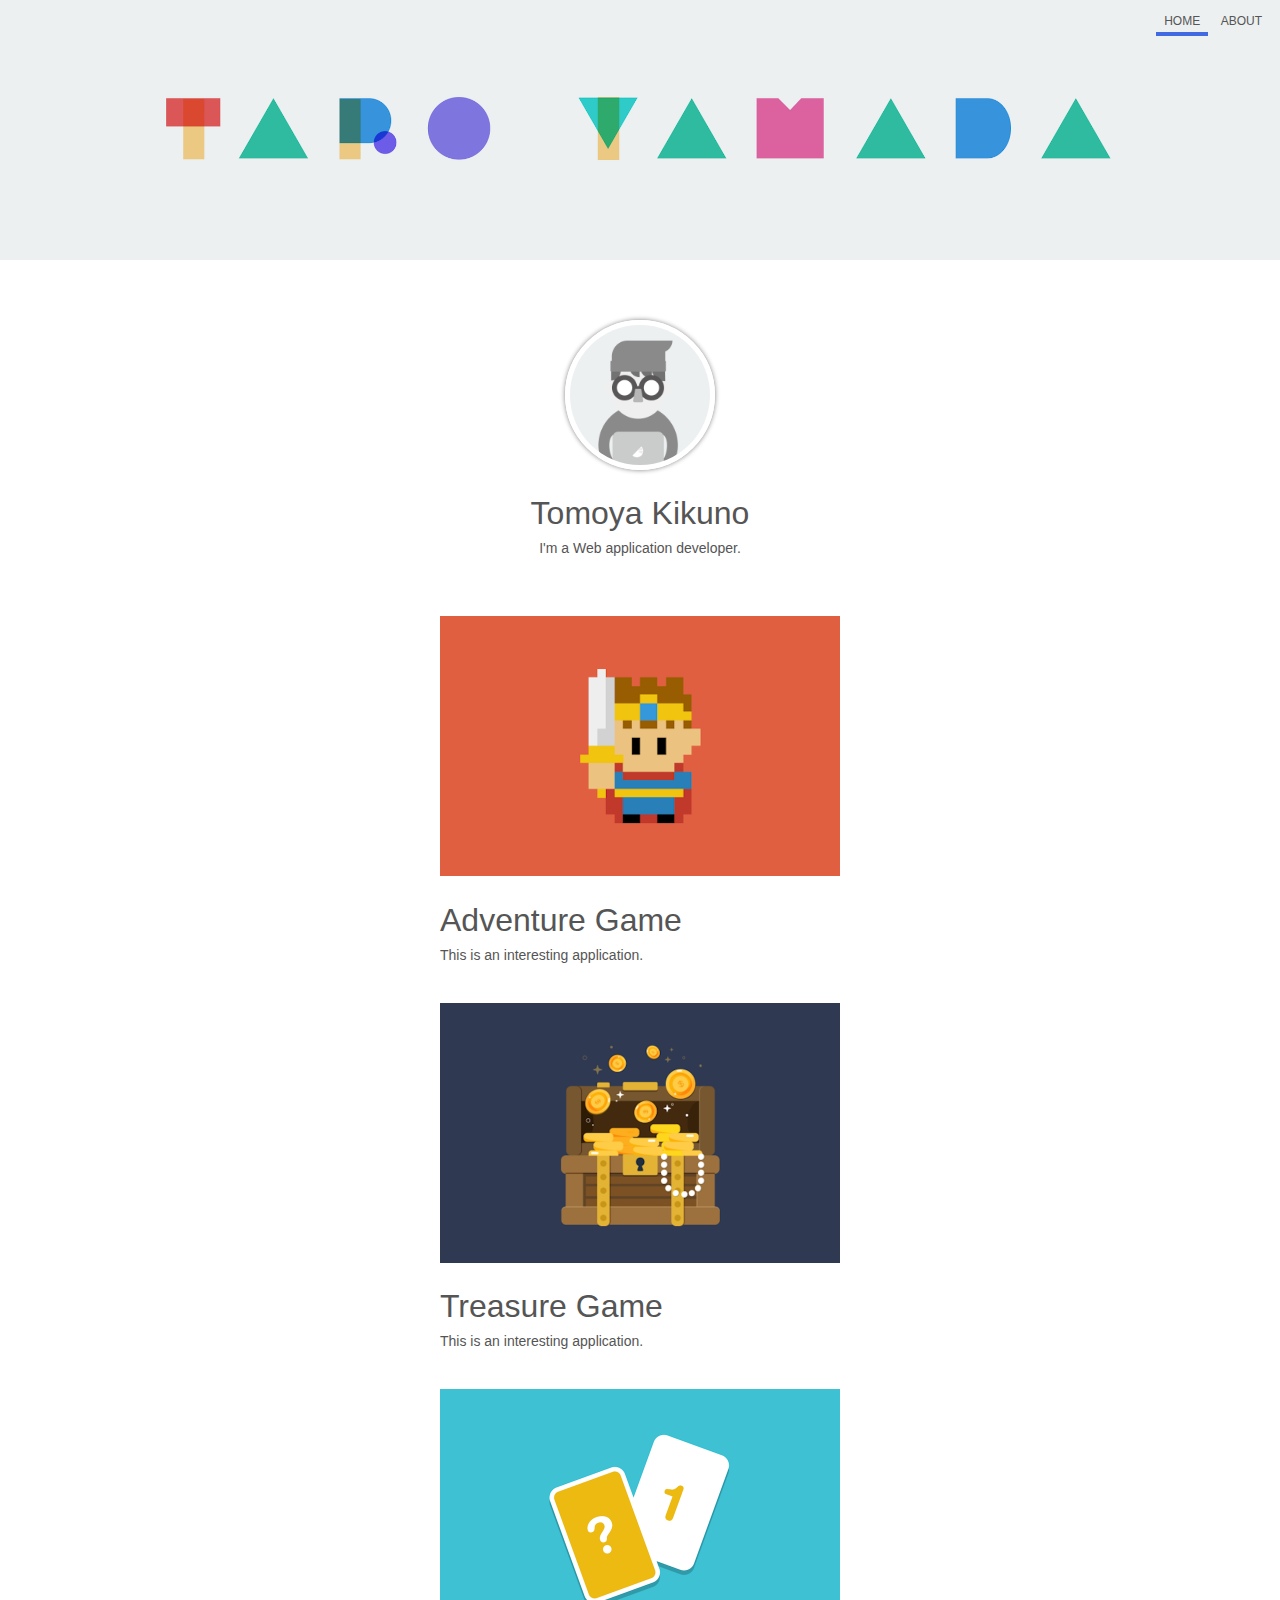
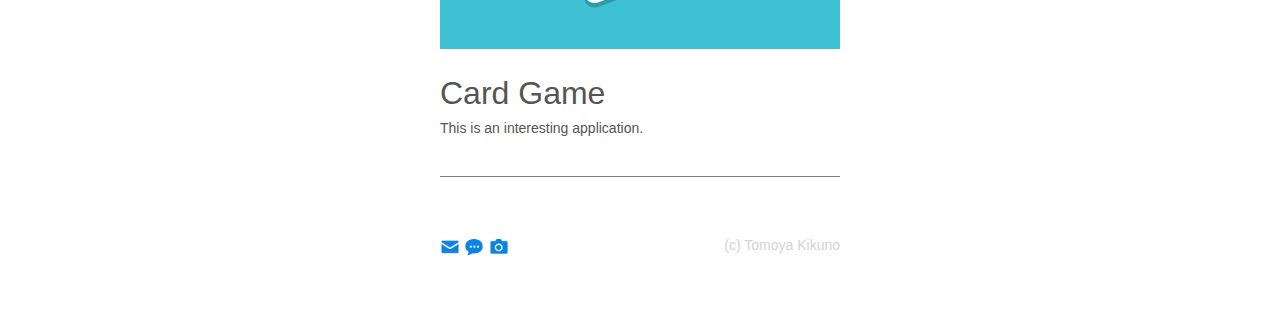
<file: index.html>
<!DOCTYPE html>
<html lang="ja">
  <head>
    <meta charset="utf-8">
    <title>Tomoya Kikuno's Portfolio</title>
    <link rel="icon" href="favicon.ico">
    <meta name="description" content="This is about portfolio of Tomoya Kikuno">
    <link rel="stylesheet" href="css/styles.css">
  </head>
  <body>
    <header>
      <nav>
        <ul>
          <li class="current">
            <a href="index.html">
              HOME
            </a>
          </li>
          <li>
            <a href="about.html">
              ABOUT
            </a>
          </li>
        </ul>
      </nav>
    </header>

    <section>
      <img src="img/taro.png" width="140" hight="140" alt="taro_icon" class="icon">
      <h1>Tomoya Kikuno</h1>
      <p>I'm a Web application developer.</p>
      <div class="works">
        <section>
          <img src="img/work1.png" width="400" height="260" alt="adventure game">
          <h1>Adventure Game</h1>
          <p>This is an interesting application.</p>
        </section>

        <section>
          <img src="img/work2.png" width="400" height="260" alt="treasure game">
          <h1>Treasure Game</h1>
          <p>This is an interesting application.</p>
        </section>

        <section>
          <img src="img/work3.png" width="400" height="260" alt="card game">
          <h1>Card Game</h1>
          <p>This is an interesting application.</p>
        </section>
    </div>
    </section>

    <footer>
      <ul>
        <li>
          <a href="mailto:tomoya.kikuno@gmail.com" target="_blank">
            <img src="img/mail.png" width="20" height="20" alt="send mail">
          </a>
        </li>
        <li>
          <a href="https://dotinstall.com" target="_blank">
            <img src="img/blog.png" width="20" height="20" alt="blog site">
          </a>
        </li>
        <li>
          <a href="https://dotinstall.com" target="_blank">
            <img src="img/photos.png" width="20" height="20" alt="photo site">
          </a>
        </li>
      </ul>
      <p>(c) Tomoya Kikuno</p>
    </footer>
  </body>
</html>
</file>
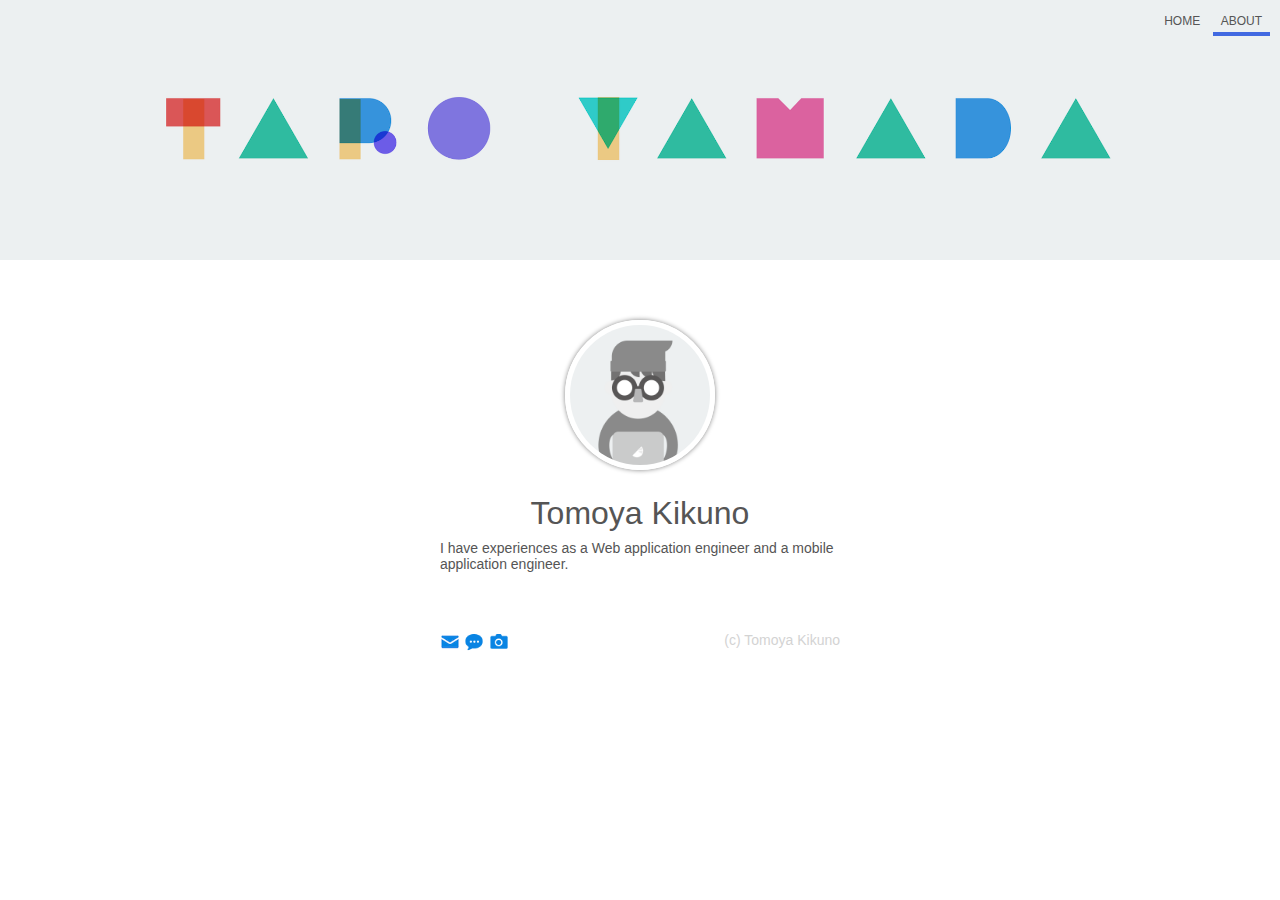
<file: about.html>
<!DOCTYPE html>
<html lang="ja">
  <head>
    <meta charset="utf-8">
    <title>About Tomoya Kikuno</title>
    <link rel="icon" href="favicon.ico">
    <meta name="description" content="This is about Tomoya Kikuno">
    <link rel="stylesheet" href="css/styles.css">
  </head>
  <body>
    <header>
      <nav>
        <ul>
          <li>
            <a href="index.html">
              HOME
            </a>
          </li>
          <li class="current">
            <a href="about.html">
              ABOUT
            </a>
          </li>
        </ul>
      </nav>
    </header>

    <section class="about">
      <img src="img/taro.png" width="140" hight="140" alt="taro_icon" class="icon">
      <h1>Tomoya Kikuno</h1>
      <p>I have experiences as a Web application engineer and a mobile application engineer.</p>
    </section>

    <footer>
      <ul>
        <li>
          <a href="mailto:tomoya.kikuno@gmail.com" target="_blank">
            <img src="img/mail.png" width="20" height="20" alt="send mail">
          </a>
        </li>
        <li>
          <a href="https://dotinstall.com" target="_blank">
            <img src="img/blog.png" width="20" height="20" alt="blog site">
          </a>
        </li>
        <li>
          <a href="https://dotinstall.com" target="_blank">
            <img src="img/photos.png" width="20" height="20" alt="photo site">
          </a>
        </li>
      </ul>
      <p>(c) Tomoya Kikuno</p>
    </footer>
  </body>
</html>
</file>
<file: css/styles.css>
body {
  color: #555;
  font-family: Verdana, sans-serif;
  /* margin-top: 0px;
  margin-bottom: 0px;
  margin-right: 0px;
  margin-left: 0px; */
  margin: 0px;
}

header {
  text-align: right;
  padding: 10px;
  background-image: url(../img/header.png);
  height:240px;
  background-size: cover;
  background-position: 50% 50%;
  margin-bottom: 60px;
}

header ul {
  margin: 0px;
  list-style-type: none;
  padding-left: 0px;
}

header li {
  display: inline-block;
  padding: 4px 8px;
  font-size: 12px;
}

header li > a {
  text-decoration: none;
  color: inherit;
}

header li > a:hover {
  color: royalblue;
}

.current {
  border-bottom: 4px solid royalblue;
}

section {
  text-align: center;
}

section h1 {
  font-weight: normal;
  margin-bottom: 8px;
}

section p {
  margin-top: 0;
  font-size: 14px;
}

.icon {
  border-radius: 50%;
  /* border-color: pink;
  border-width: 5px;
  border-style: solid; */
  border: 5px solid white;
  /* box-shadow: x y blur color */
  box-shadow: 0px 0px 5px gray;
}

.works {
  width: 400px;
  margin: 60px auto;
  border-bottom: 1px solid gray;
}

.works h1,
.works p {
  text-align: left;
}

.works > section {
  margin-bottom: 40px;
}

footer {
  width: 400px;
  margin: 0 auto 60px;
}

footer ul {
  margin: 0px;
  list-style-type: none;
  padding-left: 0px;
  float: left;
}

footer li {
  display: inline-block;
}

footer li > a:hover {
  opacity: 0.6;
}

footer p {
  color: lightgray;
  font-size: 14px;
  text-align: right;
}

.about {
  width:400px;
  margin: 0 auto 60px;
}

.about p {
  text-align: left;
}
</file>
